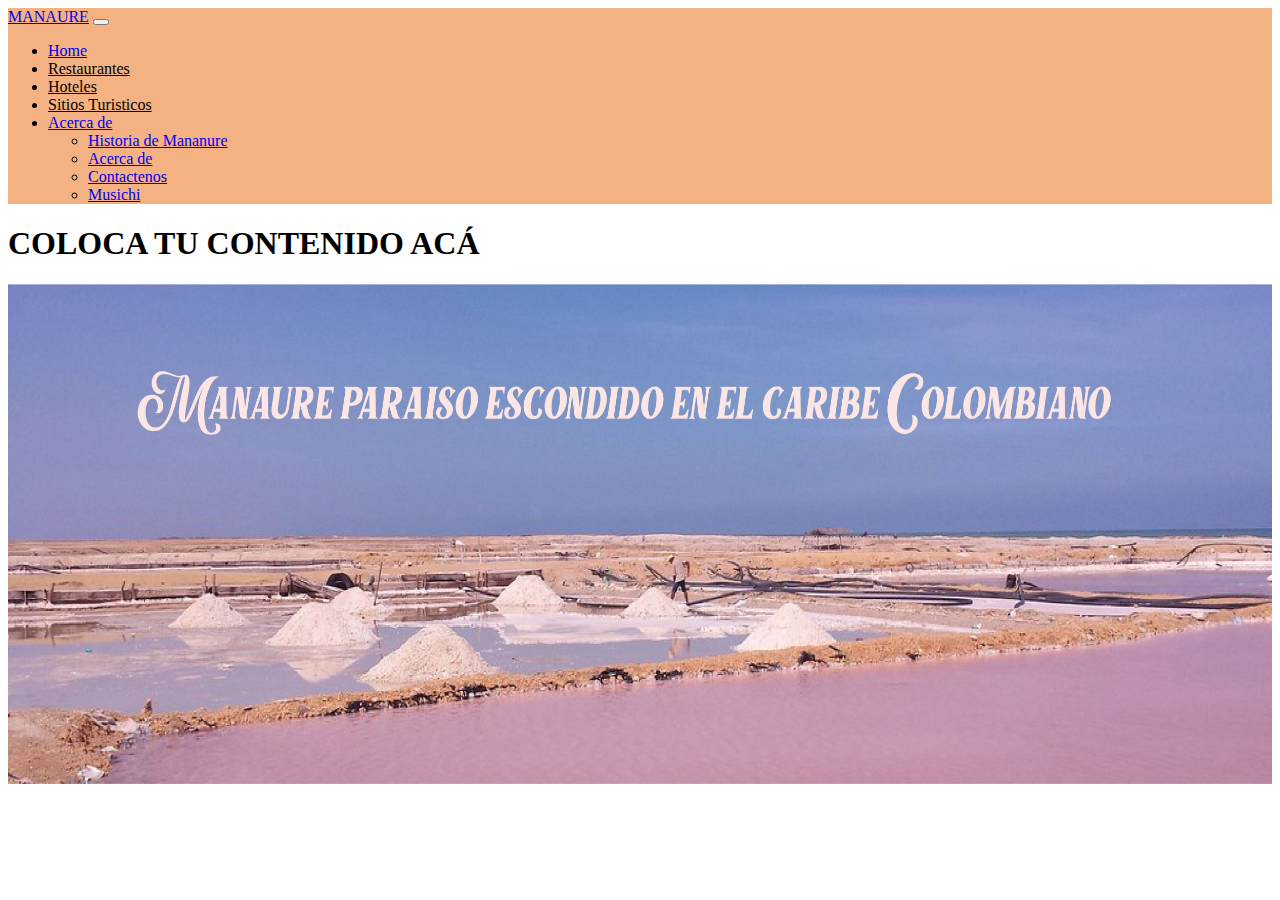
<file: index.html>
<!DOCTYPE html>
<html lang="en">
<head>
    <meta charset="UTF-8">
    <link href="https://cdn.jsdelivr.net/npm/bootstrap@5.1.3/dist/css/bootstrap.min.css" rel="stylesheet" integrity="sha384-1BmE4kWBq78iYhFldvKuhfTAU6auU8tT94WrHftjDbrCEXSU1oBoqyl2QvZ6jIW3" crossorigin="anonymous">
    <meta name="viewport" content="width=device-width, initial-scale=1.0">
    <title>Manaure</title>
</head>
<body>
    <header>
        <nav class="navbar navbar-expand-lg navbar-light" style="background-color: #ec7d2d97;">
            <div class="container-fluid">
              <a class="navbar-brand" href="#">MANAURE</a>
              <button class="navbar-toggler" type="button" data-bs-toggle="collapse" data-bs-target="#navbarNavDropdown" aria-controls="navbarNavDropdown" aria-expanded="false" aria-label="Toggle navigation">
                <span class="navbar-toggler-icon"></span>
              </button>
              <div class="collapse navbar-collapse" id="navbarNavDropdown">
                <ul class="navbar-nav" >
                  <li class="nav-item">
                    <a class="nav-link active" aria-current="page" href="home.html">Home</a>
                  </li>
                  <li class="nav-item">
                    <a class="nav-link" style="color: black;" href="restaurantes/restaurantes.html">Restaurantes</a>
                  </li>
                  <li class="nav-item">
                    <a class="nav-link" style="color: black;"  href="hoteles.html">Hoteles</a>
                  </li>
                  <li class="nav-item">
                    <a class="nav-link"  style="color: black;" href="sitiosT.html">Sitios Turisticos</a>
                  </li>
                  <li class="nav-item dropdown">
                    <a class="nav-link dropdown-toggle" href="#" id="navbarDropdownMenuLink" role="button" data-bs-toggle="dropdown" aria-expanded="false">
                      Acerca de
                    </a>
                    <ul class="dropdown-menu" aria-labelledby="navbarDropdownMenuLink">
                      <li><a class="dropdown-item" href="resena.html">Historia de Mananure</a></li>
                      <li><a class="dropdown-item" href="restaurantes/acerca_de.html">Acerca de</a></li>
                      <li><a class="dropdown-item" href="restaurantes/contactanos.html">Contactenos</a></li>
                      <li><a class="dropdown-item" href="reserva.html">Musichi</a></li>
                    </ul>
                  </li>
                </ul>
              </div>
            </div>
          </nav>
    </header>
    <main>
        <div class="container">
            <h1>COLOCA TU CONTENIDO ACÁ</h1>
          </div>
    </main>
    
    <footer>
        <img src="img/footer.jpg" class="img-fluid" alt="..." style="width: 100%; height: 500px;">
    </footer>
    
</body>
<script src="https://cdn.jsdelivr.net/npm/@popperjs/core@2.10.2/dist/umd/popper.min.js" integrity="sha384-7+zCNj/IqJ95wo16oMtfsKbZ9ccEh31eOz1HGyDuCQ6wgnyJNSYdrPa03rtR1zdB" crossorigin="anonymous"></script>
<script src="https://cdn.jsdelivr.net/npm/bootstrap@5.1.3/dist/js/bootstrap.min.js" integrity="sha384-QJHtvGhmr9XOIpI6YVutG+2QOK9T+ZnN4kzFN1RtK3zEFEIsxhlmWl5/YESvpZ13" crossorigin="anonymous"></script>
</html>
</file>
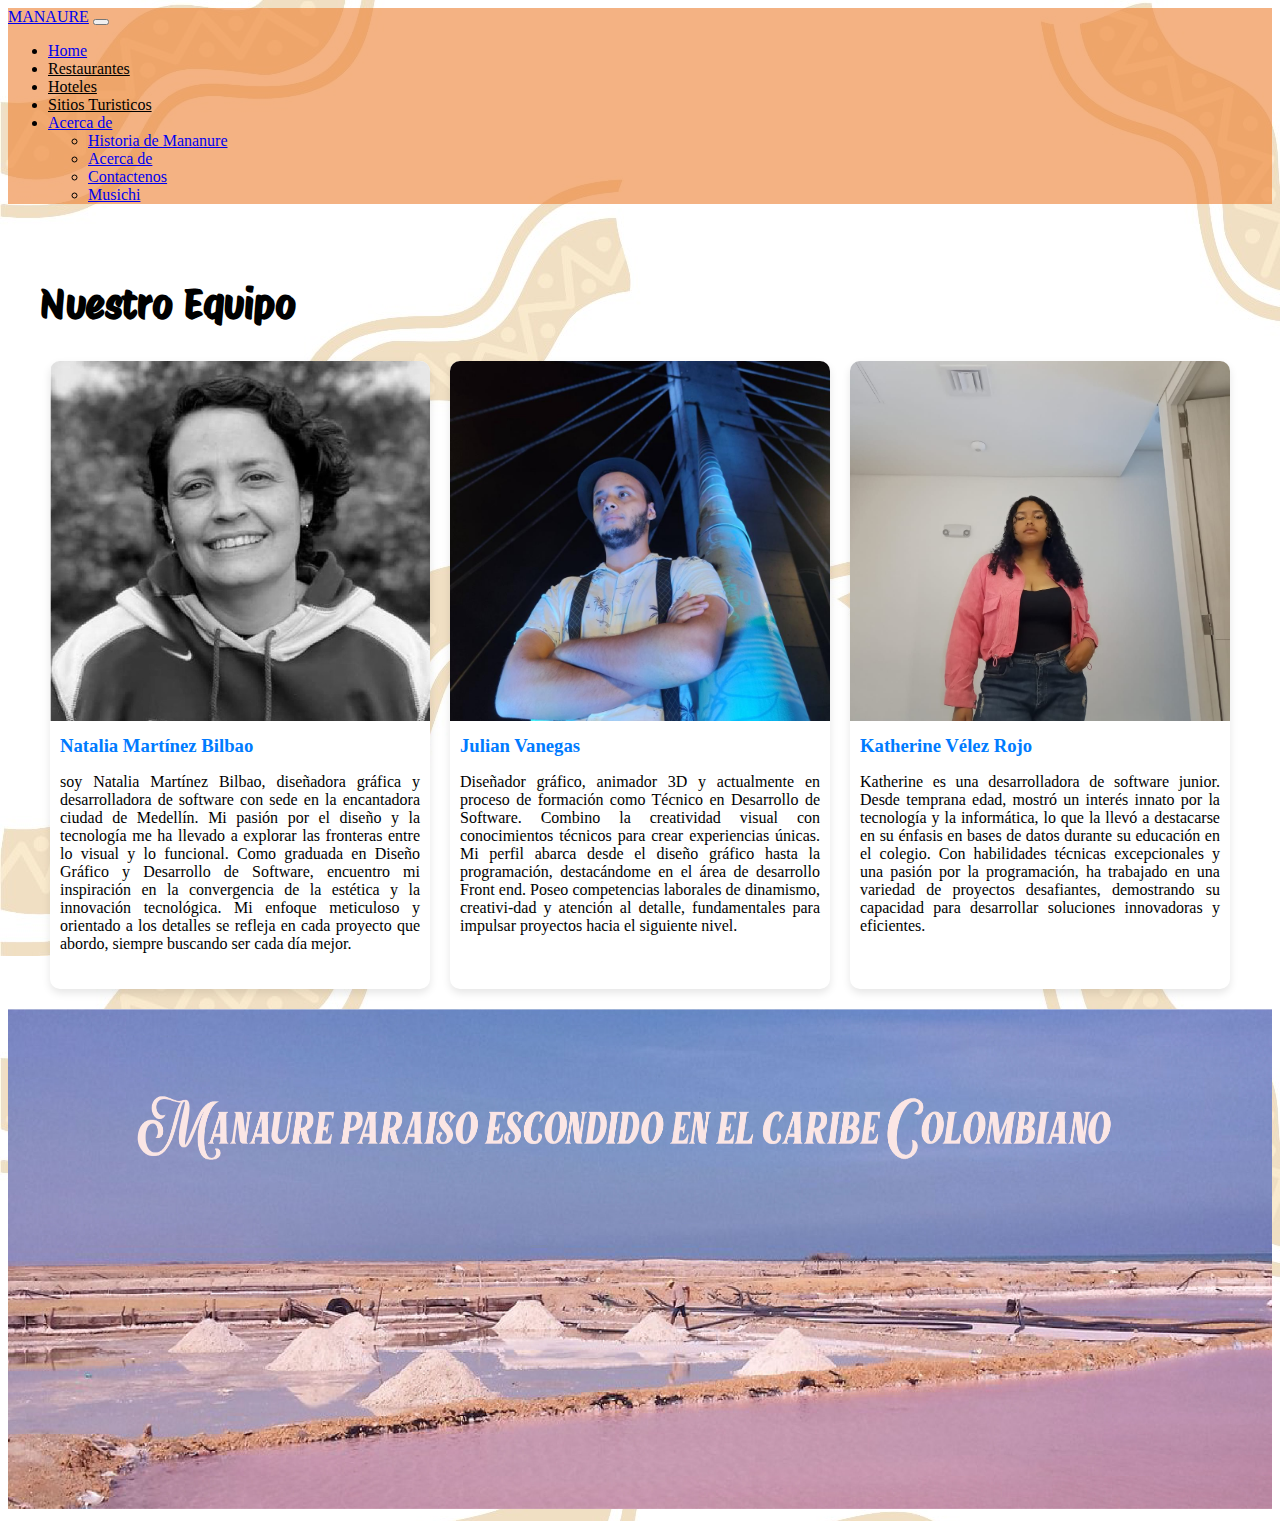
<file: restaurantes/acerca_de.html>
<!DOCTYPE html>
<html lang="es">
<head>
    <meta charset="UTF-8">
    <meta name="viewport" content="width=device-width, initial-scale=1.0">
    <link rel="preconnect" href="https://fonts.googleapis.com">
    <link rel="preconnect" href="https://fonts.gstatic.com" crossorigin>
    <link href="https://fonts.googleapis.com/css2?family=Protest+Riot&display=swap" rel="stylesheet">
    <link href="https://cdn.jsdelivr.net/npm/bootstrap@5.1.3/dist/css/bootstrap.min.css" rel="stylesheet"
      integrity="sha384-1BmE4kWBq78iYhFldvKuhfTAU6auU8tT94WrHftjDbrCEXSU1oBoqyl2QvZ6jIW3" crossorigin="anonymous">
    <title>Acerca de</title>
    <style>
        body {
   
            background-image: url('../img/fondoPagina.jpeg');
    
    
}

.container {
    max-width: 1200px;
    margin: auto;
    padding: 20px;
}

h2 {
    font-family:'Protest Riot';
    font-size: 40px;
    margin-top: 40px;
}

.card-container {
    display: flex;
    flex-wrap: wrap;
    justify-content: center;
    gap: 20px;
}

.card {
    background: white;
    border-radius: 10px;
    box-shadow: 0 4px 8px rgba(0, 0, 0, 0.1);
    width: calc(33.333% - 20px);
    overflow: hidden;
    transition: transform 0.3s ease;
}

.card:hover {
    transform: translateY(-5px);
}

.card img {
    width: 100%;
    height: 360px;
    object-fit: cover;
}

.card h3 {
    margin: 10px;
    color: #007BFF;
}

.card p {
    padding: 0 10px 20px;
    text-align: justify;
}

@media (max-width: 768px) {
    .card {
        width: calc(50% - 20px);
    }
}

@media (max-width: 480px) {
    .card {
        width: 100%;
    }
}
</style> 
</head>
<body>
    <header>
        <nav class="navbar navbar-expand-lg navbar-light" style="background-color: #ec7d2d97;">
          <div class="container-fluid">
            <a class="navbar-brand" href="#">MANAURE</a>
            <button class="navbar-toggler" type="button" data-bs-toggle="collapse" data-bs-target="#navbarNavDropdown"
              aria-controls="navbarNavDropdown" aria-expanded="false" aria-label="Toggle navigation">
              <span class="navbar-toggler-icon"></span>
            </button>
            <div class="collapse navbar-collapse" id="navbarNavDropdown">
              <ul class="navbar-nav">
                <li class="nav-item">
                  <a class="nav-link active" aria-current="page" href="/home.html">Home</a>
                </li>
                <li class="nav-item">
                  <a class="nav-link" style="color: black;" href="restaurantes.html">Restaurantes</a>
                </li>
                <li class="nav-item">
                  <a class="nav-link" style="color: black;" href="/hoteles.html">Hoteles</a>
                </li>
                <li class="nav-item">
                  <a class="nav-link" style="color: black;" href="/sitiosT.html">Sitios Turisticos</a>
                </li>
                <li class="nav-item dropdown">
                  <a class="nav-link dropdown-toggle" href="#" id="navbarDropdownMenuLink" role="button"
                    data-bs-toggle="dropdown" aria-expanded="false">
                    Acerca de
                  </a>
                  <ul class="dropdown-menu" aria-labelledby="navbarDropdownMenuLink">
                    <li><a class="dropdown-item" href="/resena.html">Historia de Mananure</a></li>
                    <li><a class="dropdown-item" href="acerca_de.html">Acerca de</a></li>
                    <li><a class="dropdown-item" href="contactanos.html">Contactenos</a></li>
                    <li><a class="dropdown-item" href="/reserva.html">Musichi</a></li>
                  </ul>
                </li>
              </ul>
            </div>
          </div>
        </nav>
      </header>
    
    
    
      <main>
      </main>
    
   
    

<div class="container">
    <h2>Nuestro Equipo</h2>
    <div class="card-container">
        <div class="card">
            <img src="../img/natalia.jpeg" alt="Foto de Juan Pérez">
            <h3>Natalia Martínez Bilbao</h3>
            <p>soy Natalia Martínez Bilbao,  diseñadora gráfica y desarrolladora de software con sede en la encantadora ciudad de Medellín. Mi pasión por el diseño y la tecnología me ha llevado a explorar las fronteras entre lo visual y lo funcional.
                Como graduada en Diseño Gráfico y Desarrollo de Software, encuentro mi inspiración en la convergencia de la estética y la innovación tecnológica. Mi enfoque meticuloso y orientado a los detalles se refleja en cada proyecto que abordo, siempre buscando ser cada día mejor.</p>
        </div>
        <div class="card">
            <img src="../img/julian.jpeg" alt="Foto de María González">
            <h3>Julian Vanegas</h3>
            <p>Diseñador gráfico, animador 3D y actualmente en proceso de formación como Técnico en Desarrollo de Software. Combino la creatividad visual con conocimientos técnicos para crear experiencias únicas. Mi perfil abarca desde el diseño gráfico hasta la programación, destacándome en el área de desarrollo Front end. Poseo competencias laborales de dinamismo, creativi-dad y atención al detalle, fundamentales para impulsar proyectos hacia el siguiente nivel.</p>
        </div>
        <div class="card">
            <img src="../img/eeeee.jpeg" alt="Foto de María González">
            <h3>Katherine Vélez Rojo</h3>
            <p>Katherine es una desarrolladora de software junior. Desde temprana edad, mostró un interés innato por la tecnología y la informática, lo que la llevó a destacarse en su énfasis en bases de datos durante su educación en el colegio. Con habilidades técnicas excepcionales y una pasión por la programación, ha trabajado en una variedad de proyectos desafiantes, demostrando su capacidad para desarrollar soluciones innovadoras y eficientes. </p>
        </div>
       
        <!-- Repite la estructura de la tarjeta para más miembros del equipo -->
    </div>
</div>

<footer>
    <img src="../img/footer.jpg" class="img-fluid" alt="..." style="width: 100%; height: 500px;">
  </footer>

  <script src="https://cdn.jsdelivr.net/npm/@popperjs/core@2.10.2/dist/umd/popper.min.js"
    integrity="sha384-7+zCNj/IqJ95wo16oMtfsKbZ9ccEh31eOz1HGyDuCQ6wgnyJNSYdrPa03rtR1zdB" crossorigin="anonymous"></script>
  <script src="https://cdn.jsdelivr.net/npm/bootstrap@5.1.3/dist/js/bootstrap.min.js"
    integrity="sha384-QJHtvGhmr9XOIpI6YVutG+2QOK9T+ZnN4kzFN1RtK3zEFEIsxhlmWl5/YESvpZ13" crossorigin="anonymous"></script>

</body>
</html>
</file>
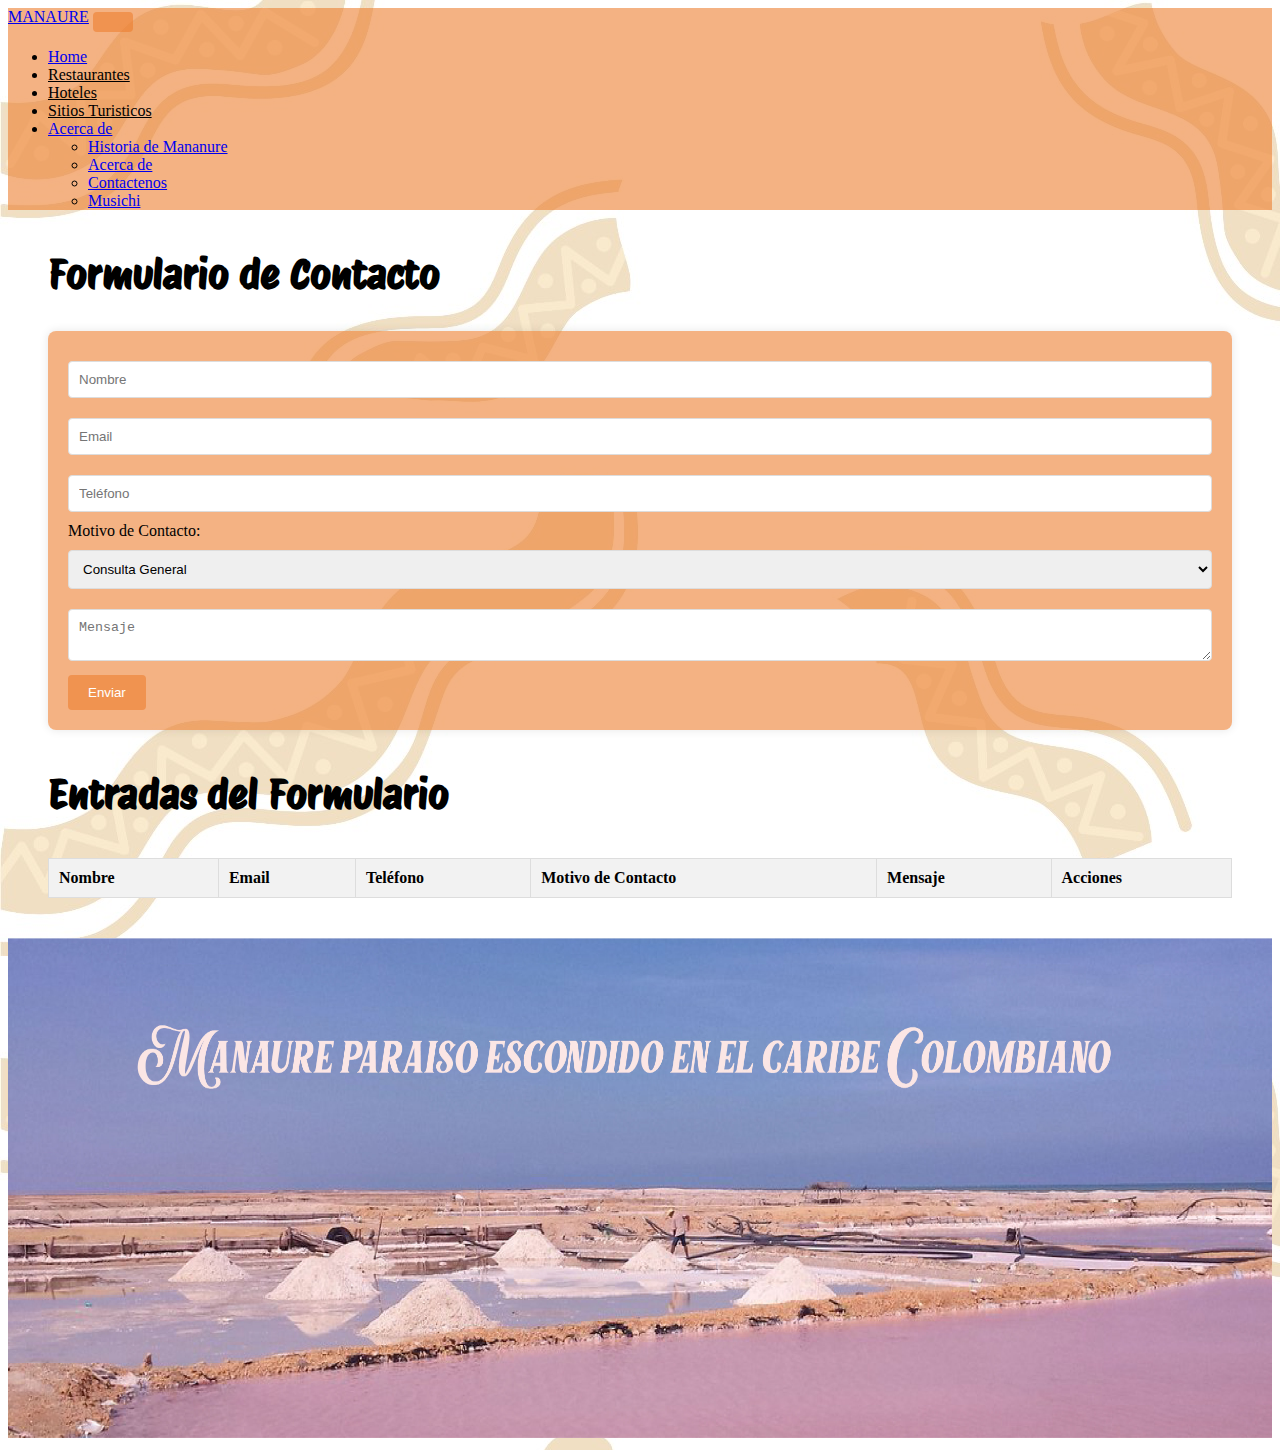
<file: restaurantes/contactanos.html>
<!DOCTYPE html>
<html lang="en">
<head>
    <meta charset="UTF-8">
    <meta name="viewport" content="width=device-width, initial-scale=1.0">
    <link rel="preconnect" href="https://fonts.googleapis.com">
    <link rel="preconnect" href="https://fonts.gstatic.com" crossorigin>
    <link href="https://fonts.googleapis.com/css2?family=Protest+Riot&display=swap" rel="stylesheet">
    <link href="https://cdn.jsdelivr.net/npm/bootstrap@5.1.3/dist/css/bootstrap.min.css" rel="stylesheet"
      integrity="sha384-1BmE4kWBq78iYhFldvKuhfTAU6auU8tT94WrHftjDbrCEXSU1oBoqyl2QvZ6jIW3" crossorigin="anonymous">
    <title>Contactos</title>
    <style>
        body {

    background-image: url('../img/fondoPagina.jpeg');
}

h2 , h3{
    font-family:'Protest Riot';
    font-size: 40px;
    margin-top: 40px;
}



form {
    background:#ec7d2d97;
    padding: 20px;
    border-radius: 8px;
    box-shadow: 0 0 10px rgba(0, 0, 0, 0.1);
    margin-bottom: 40px;
}

input[type="text"],
input[type="email"],
input[type="tel"],
select,
textarea {
    width: 100%;
    padding: 10px;
    margin: 10px 0;
    border: 1px solid #ddd;
    border-radius: 4px;
    box-sizing: border-box;
}

button {
    background-color: #ec7d2d97;
    color: #fff;
    padding: 10px 20px;
    border: none;
    border-radius: 4px;
    cursor: pointer;
}

button:hover {
    background-color:#005a87;
}

table {
    width: 100%;
    margin-top: 20px;
    border-collapse: collapse;
    margin-bottom: 40px;
}

table, th, td {
    border: 1px solid #ddd;
    
}

th, td {
    padding: 10px;
    text-align: left;
}

th {
    background-color: #f2f2f2;
}

button {
    margin-right: 5px;
}

.contenidoPagina{
    margin: 10px 40px 15px 40px; /* arriba, derecha, abajo, izquierda */
}
        
    </style>
</head>
<body>
    <header>
        <nav class="navbar navbar-expand-lg navbar-light" style="background-color: #ec7d2d97;">
          <div class="container-fluid">
            <a class="navbar-brand" href="#">MANAURE</a>
            <button class="navbar-toggler" type="button" data-bs-toggle="collapse" data-bs-target="#navbarNavDropdown"
              aria-controls="navbarNavDropdown" aria-expanded="false" aria-label="Toggle navigation">
              <span class="navbar-toggler-icon"></span>
            </button>
            <div class="collapse navbar-collapse" id="navbarNavDropdown">
              <ul class="navbar-nav">
                <li class="nav-item">
                  <a class="nav-link active" aria-current="page" href="/home.html">Home</a>
                </li>
                <li class="nav-item">
                  <a class="nav-link" style="color: black;" href="restaurantes.html">Restaurantes</a>
                </li>
                <li class="nav-item">
                  <a class="nav-link" style="color: black;" href="/hoteles.html">Hoteles</a>
                </li>
                <li class="nav-item">
                  <a class="nav-link" style="color: black;" href="/sitiosT.html">Sitios Turisticos</a>
                </li>
                <li class="nav-item dropdown">
                  <a class="nav-link dropdown-toggle" href="#" id="navbarDropdownMenuLink" role="button"
                    data-bs-toggle="dropdown" aria-expanded="false">
                    Acerca de
                  </a>
                  <ul class="dropdown-menu" aria-labelledby="navbarDropdownMenuLink">
                    <li><a class="dropdown-item" href="/resena.html">Historia de Mananure</a></li>
                    <li><a class="dropdown-item" href="acerca_de.html">Acerca de</a></li>
                    <li><a class="dropdown-item" href="contactanos.html">Contactenos</a></li>
                    <li><a class="dropdown-item" href="/reserva.html">Musichi</a></li>
                  </ul>
                </li>
              </ul>
            </div>
          </div>
        </nav>
      </header>
    
    
    
      <main>
      </main>

<div class="contenidoPagina"> 
    <h2>Formulario de Contacto</h2>
    <form id="formularioContacto">
        <input type="text" id="nombre" placeholder="Nombre" required>
        <input type="email" id="email" placeholder="Email" required>
        <input type="tel" id="telefono" placeholder="Teléfono" required>
        <label for="motivo">Motivo de Contacto:</label>
        <select id="motivo" name="motivo">
            <option value="consulta">Consulta General</option>
            <option value="reserva">Reserva en Hotel/Restaurante</option>
            <option value="sugerencia">Sugerencia</option>
            <option value="otro">Otro</option>
        </select>
        <textarea id="mensaje" placeholder="Mensaje" required></textarea>
        <button type="submit">Enviar</button>
    </form>

    <h3>Entradas del Formulario</h3>
    <table id="tablaDatos">
        <thead>
            <tr>
                <th>Nombre</th>
                <th>Email</th>
                <th>Teléfono</th>
                <th>Motivo de Contacto</th>
                <th>Mensaje</th>
                <th>Acciones</th>
            </tr>
        </thead>
        <tbody>
        </tbody>
    </table>
   </div>

    
    <script>
        document.getElementById('formularioContacto').addEventListener('submit', function(e) {
    e.preventDefault(); // Previene el envío tradicional del formulario

    // Obtiene los valores de los campos del formulario
    var nombre = document.getElementById('nombre').value;
    var email = document.getElementById('email').value;
    var telefono = document.getElementById('telefono').value;
    var motivo = document.getElementById('motivo').value;
    var mensaje = document.getElementById('mensaje').value;

    // Crea una nueva fila en la tabla
    var tabla = document.getElementById('tablaDatos').getElementsByTagName('tbody')[0];
    var nuevaFila = tabla.insertRow(tabla.length);

    nuevaFila.insertCell(0).innerHTML = nombre;
    nuevaFila.insertCell(1).innerHTML = email;
    nuevaFila.insertCell(2).innerHTML = telefono;
    nuevaFila.insertCell(3).innerHTML = motivo;
    nuevaFila.insertCell(4).innerHTML = mensaje;
    nuevaFila.insertCell(5).innerHTML = '<button onclick="eliminarFila(this)">Eliminar</button><button onclick="actualizarFila(this)">Actualizar</button>';

    // Limpia el formulario
    document.getElementById('nombre').value = '';
    document.getElementById('email').value = '';
    document.getElementById('telefono').value = '';
    document.getElementById('motivo').value = 'consulta'; // Restablece al valor predeterminado
    document.getElementById('mensaje').value = '';
});

function eliminarFila(r) {
    var i = r.parentNode.parentNode.rowIndex;
    document.getElementById('tablaDatos').deleteRow(i);
}

function actualizarFila(r) {
    var i = r.parentNode.parentNode.rowIndex;
    var tabla = document.getElementById('tablaDatos');
    var fila = tabla.rows[i];
    
    // Solicita al usuario los nuevos valores para cada campo
    var nombreActualizado = prompt("Actualizar nombre", fila.cells[0].innerHTML);
    var emailActualizado = prompt("Actualizar email", fila.cells[1].innerHTML);
    var telefonoActualizado = prompt("Actualizar teléfono", fila.cells[2].innerHTML);
    var motivoActualizado = prompt("Actualizar motivo de contacto", fila.cells[3].innerHTML);
    var mensajeActualizado = prompt("Actualizar mensaje", fila.cells[4].innerHTML);

    // Actualiza los valores de la fila con los nuevos datos
    fila.cells[0].innerHTML = nombreActualizado;
    fila.cells[1].innerHTML = emailActualizado;
    fila.cells[2].innerHTML = telefonoActualizado;
    fila.cells[3].innerHTML = motivoActualizado;
    fila.cells[4].innerHTML = mensajeActualizado;
}
    </script>

<footer>
    <img src="../img/footer.jpg" class="img-fluid" alt="..." style="width: 100%; height: 500px;">
  </footer>

  <script src="https://cdn.jsdelivr.net/npm/@popperjs/core@2.10.2/dist/umd/popper.min.js"
    integrity="sha384-7+zCNj/IqJ95wo16oMtfsKbZ9ccEh31eOz1HGyDuCQ6wgnyJNSYdrPa03rtR1zdB" crossorigin="anonymous"></script>
  <script src="https://cdn.jsdelivr.net/npm/bootstrap@5.1.3/dist/js/bootstrap.min.js"
    integrity="sha384-QJHtvGhmr9XOIpI6YVutG+2QOK9T+ZnN4kzFN1RtK3zEFEIsxhlmWl5/YESvpZ13" crossorigin="anonymous"></script>

</body>
</html>
</file>
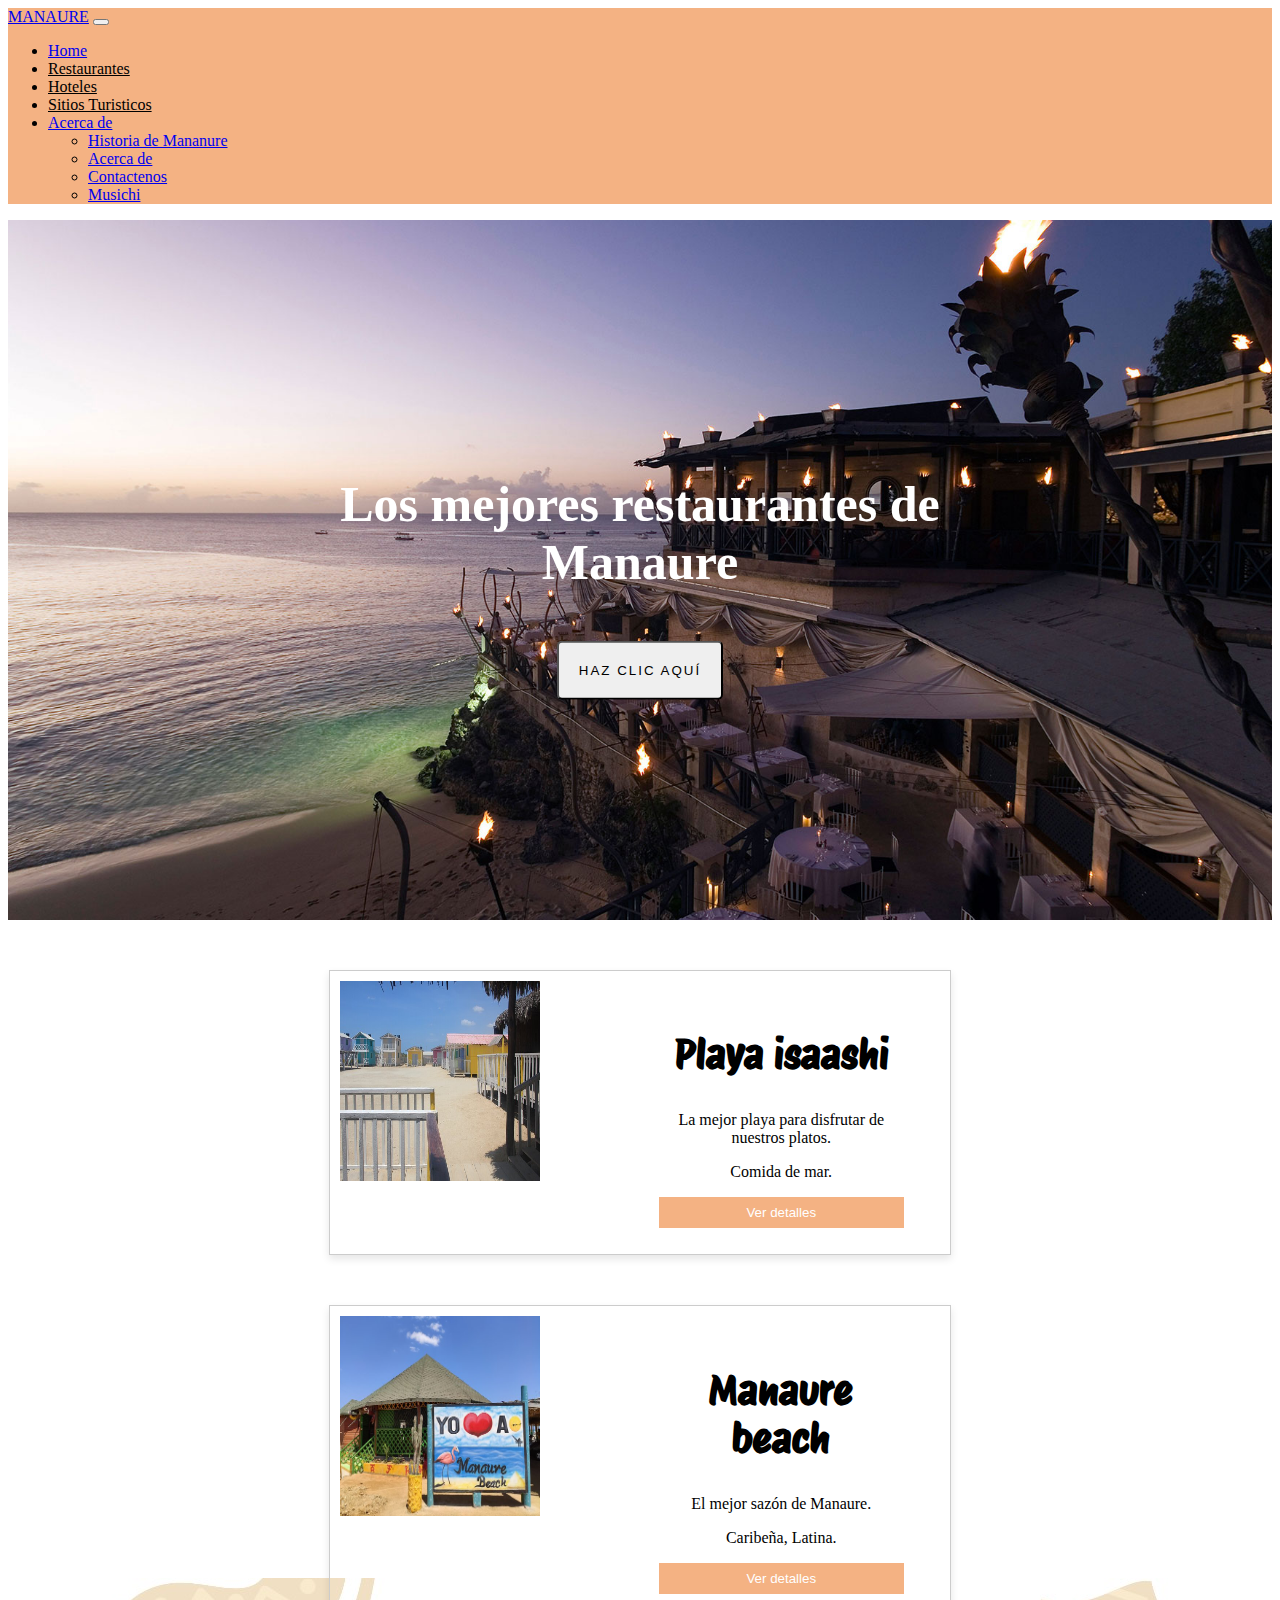
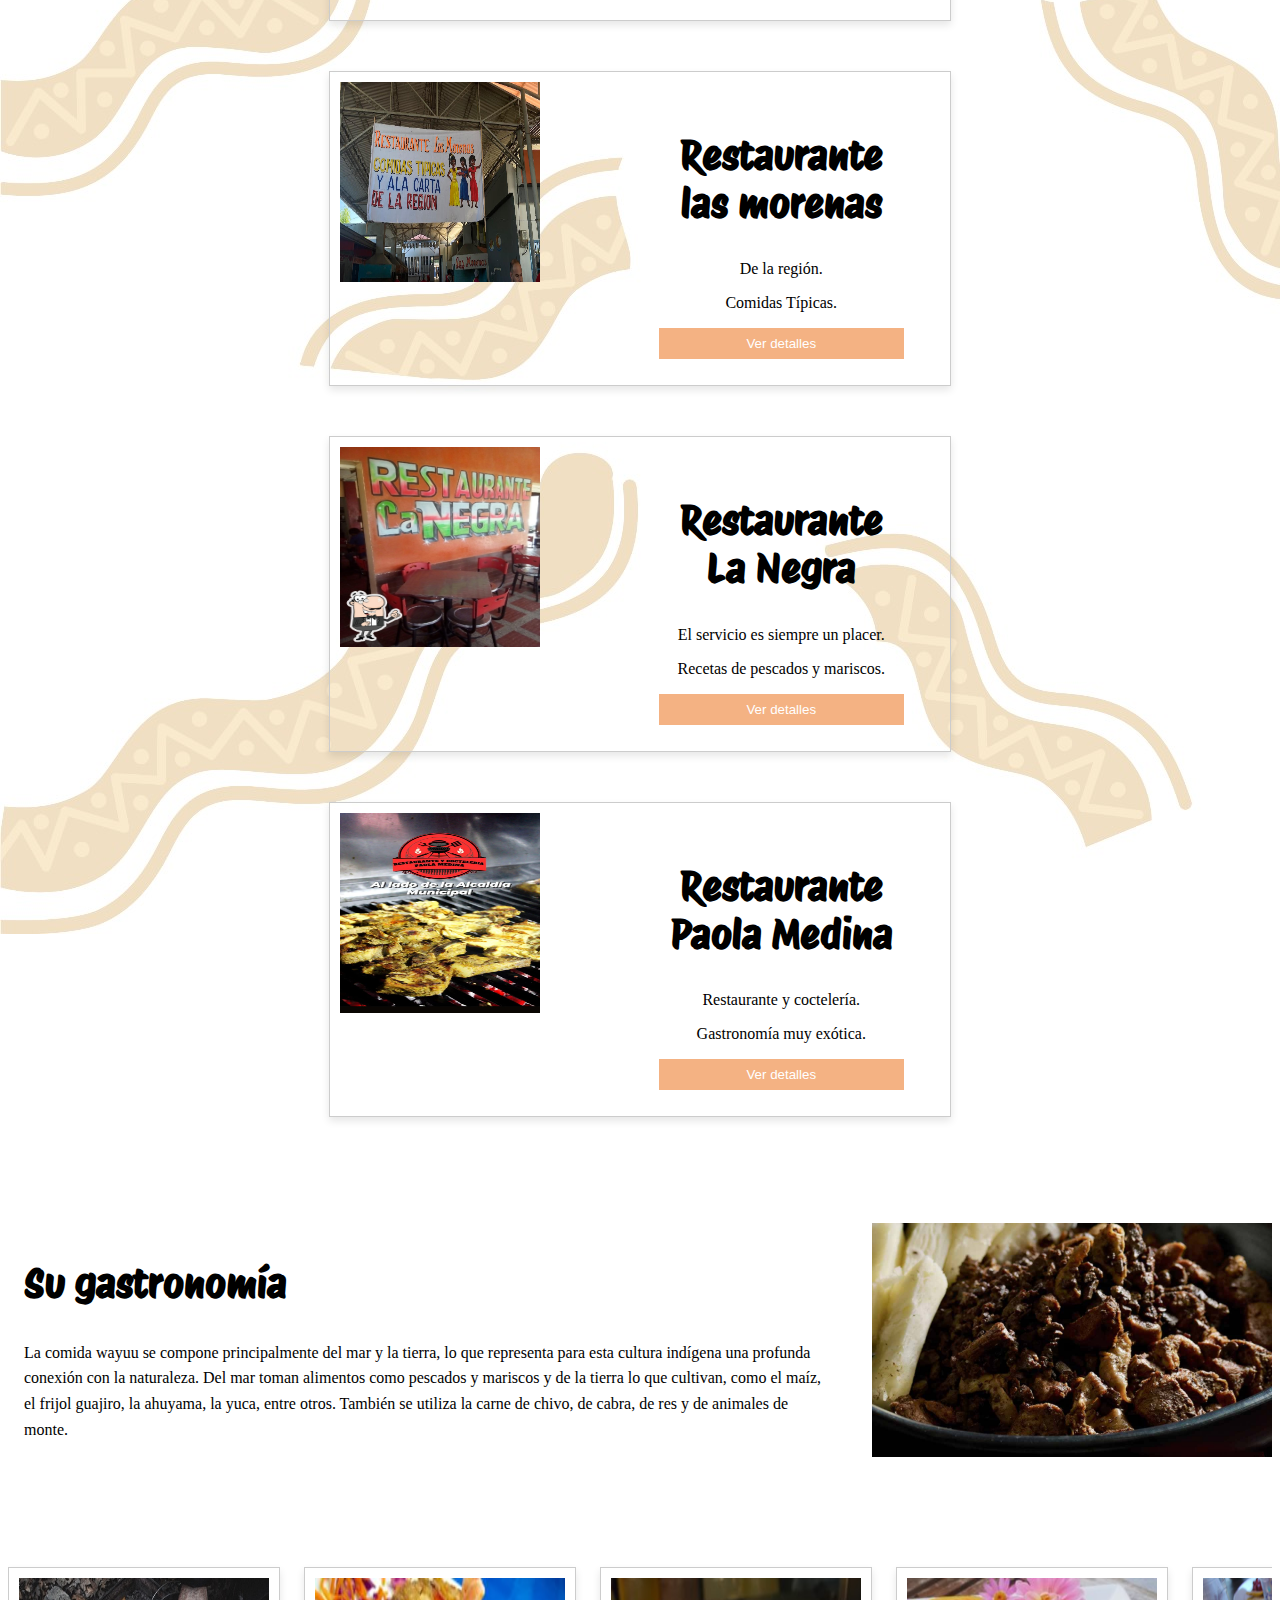
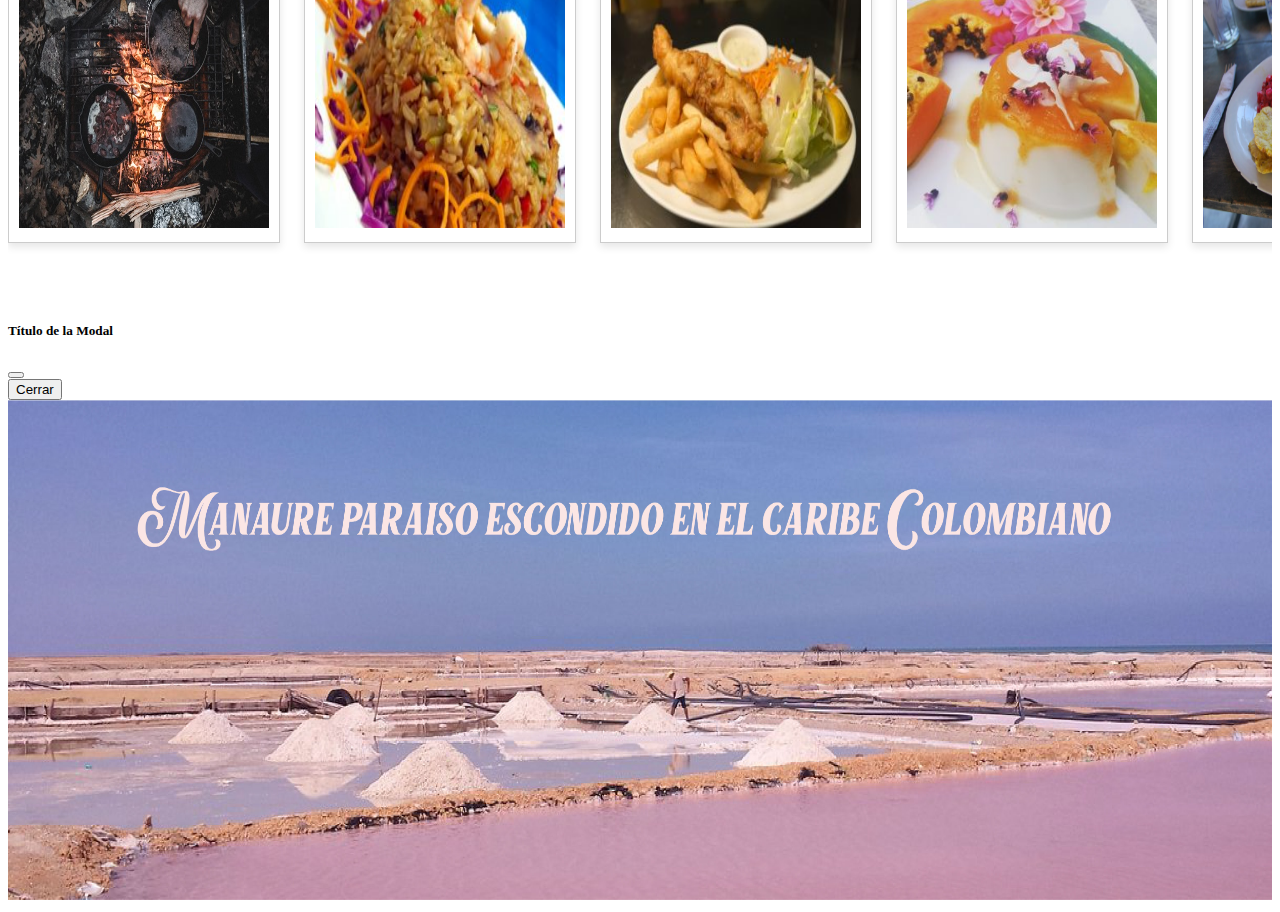
<file: restaurantes/restaurantes.html>
<!DOCTYPE html>
<html lang="en">
<head>
  <meta charset="UTF-8">
  <link rel="preconnect" href="https://fonts.googleapis.com">
  <link rel="preconnect" href="https://fonts.gstatic.com" crossorigin>
  <link href="https://fonts.googleapis.com/css2?family=Protest+Riot&display=swap" rel="stylesheet">
  <link href="https://cdn.jsdelivr.net/npm/bootstrap@5.1.3/dist/css/bootstrap.min.css" rel="stylesheet"
    integrity="sha384-1BmE4kWBq78iYhFldvKuhfTAU6auU8tT94WrHftjDbrCEXSU1oBoqyl2QvZ6jIW3" crossorigin="anonymous">
  <meta name="viewport" content="width=device-width, initial-scale=1.0">

  <title>Restaurantes</title>
  <style>
    body {
      /* background-color: #F0ECE4; */
      background-image: url('../img/fondoPagina.jpeg');
      background-repeat: no-repeat;
      background-size:contain;
      background-position: center;
    }

    /*productos*/
    .tarjeta {
      border: 1px solid #ccc;
      overflow: hidden;
      box-shadow: 0 4px 8px rgba(0, 0, 0, 0.1);
      text-align: center;
      padding: 10px;
      margin: 10px;
      display: inline-block;
      display: grid;
      grid-template-columns: repeat(2, 1fr);
      gap: 5px;
      max-width: 600px;
      margin: 50px auto;
    }

    .contenido {
      padding: 16px;

    }

    .boton-comprar {
      display: block;
      width: 100%;
      padding: 8px;
      background-color: #ec7d2d97;
      color: #fff;
      text-align: center;
      text-decoration: none;
      border: none;
      cursor: pointer;
    }

    .boton-comprar a {
      color: #fff;
      /* Asegúrate de que el color del texto sea blanco o el color deseado */
      text-decoration: none;
      /* Elimina cualquier decoración de texto adicional en el enlace */
    }
    h2{
  font-family:'Protest Riot';
  font-size: 40px;
}

   
    img {
      width: 200px;
      height: 200px;
    }

    h1{
      font-size: 50px;
      margin-bottom: 50px;
    }

    /* Estilos de la cabecera */
    .cabecera {
      position: relative;
      width: 100%;
      height: 700px;
      /* Ajusta la altura según necesites */
      background-image: url('../img/fondoRestaurante.jpg');
      /* Cambia por tu imagen */
      background-size: cover;
      background-position: center;
      color: white;
      /* Color del texto para que contraste con tu imagen */
    }

    .contenido-cabecera {
      position: absolute;
      top: 50%;
      left: 50%;
      transform: translate(-50%, -50%);
      text-align: center;
    }

    .boton-cabecera {
      text-decoration: none;
      text-transform: uppercase;
      letter-spacing: 2px;
      color: black;
      padding: 20px 20px;
      position: relative;
      overflow: hidden;
      transition: color;
      border-radius: 5px ;
      /* background-color: #007bff;
      border: none;
      padding: 10px 20px;
      margin-top: 20px;
      color: white;
      cursor: pointer;
      transition: background-color 0.3s ease; */
    }

    .boton-cabecera:hover {
      background-color: #ec7d2d97;
      /* Color al hacer hover */
    }

    .boton-cabecera::before {
      content: '';
      position: absolute;
      top: absolute;
      top: 0;
      left: -50px;
      width: 0;
      height: 100%;
      background-color: #fff;
      transform: skewX(35deg);
      z-index: -1;
      transition: width 1s;
    }

    .boton-cabecera:hover::before {
      width: 150%;
    }


    /**/
    .tarjeta .imagenes {
      position: relative;
      width: 200px;
      /* O el ancho deseado */
      height: 200px;
      /* O el alto deseado */
    }

    .tarjeta .imagenes img {
      position: absolute;
      top: 0;
      left: 0;
      width: 100%;
      height: 100%;
      transition: opacity 0.5s ease;
      /* Ajusta la duración de la transición según prefieras */
    }

    .tarjeta .imagenes img.imagen-secundaria {
      opacity: 0;
    }

    .tarjeta:hover .imagenes img.imagen-secundaria {
      opacity: 1;
    }

    .tarjeta:hover .imagenes img.imagen-principal {
      opacity: 0;
    }


    /**/
    /* Estilos adicionales para el carrusel automático */
    .contenedor-carrusel {
      overflow: hidden;
      white-space: nowrap;
    }

    .contenedor-carrusel .tarjeta {
      display: inline-block;
      white-space: normal;
      margin-right: 20px;
      /* Espacio entre tarjetas */
    }

    @keyframes deslizarTarjetas {
      from {
        transform: translateX(0%);
      }

      to {
        transform: translateX(-50%);
      }
    }

    .carrusel-animado {
      display: inline-block;
      animation: deslizarTarjetas 50s linear infinite;
    }

    /* Asegurando que no afecte otros estilos */
    .contenedor-carrusel img {
      width: 250px;
      /* Mantiene el tamaño original de la imagen */
      height: 250px;
      /* Mantiene el tamaño original de la imagen */
    }

    /**/
    .contenidoRestaurante {
    display: flex;
    align-items: center; /* Centra verticalmente el contenido */
    height: 350px;
}

.contenido {
    flex: 1; /* Hace que este div ocupe todo el espacio disponible */
    margin-right: 20px; /* Espacio entre el texto y la imagen */
}

.imagen img {
    width: 400px; /* Asegura que la imagen no sobrepase el tamaño del contenedor */
    height: auto; /* Hace que la altura de la imagen se ajuste automáticamente */
    transition: transform 0.3s ease; /* Transición suave de 0.3 segundos al hacer hover */
}

.imagen img:hover {
    transform: scale(1.1); /* Escalar la imagen al 110% de su tamaño original al hacer hover */
}

.parrafo p {
    font-size: 16px; /* Tamaño de fuente del párrafo */
    line-height: 1.6; /* Espaciado entre líneas del párrafo */
}

  </style>
</head>

<body>
  <header>
    <nav class="navbar navbar-expand-lg navbar-light" style="background-color: #ec7d2d97;">
      <div class="container-fluid">
        <a class="navbar-brand" href="#">MANAURE</a>
        <button class="navbar-toggler" type="button" data-bs-toggle="collapse" data-bs-target="#navbarNavDropdown"
          aria-controls="navbarNavDropdown" aria-expanded="false" aria-label="Toggle navigation">
          <span class="navbar-toggler-icon"></span>
        </button>
        <div class="collapse navbar-collapse" id="navbarNavDropdown">
          <ul class="navbar-nav">
            <li class="nav-item">
              <a class="nav-link active" aria-current="page" href="/home.html">Home</a>
            </li>
            <li class="nav-item">
              <a class="nav-link" style="color: black;" href="restaurantes.html">Restaurantes</a>
            </li>
            <li class="nav-item">
              <a class="nav-link" style="color: black;" href="/hoteles.html">Hoteles</a>
            </li>
            <li class="nav-item">
              <a class="nav-link" style="color: black;" href="/sitiosT.html">Sitios Turisticos</a>
            </li>
            <li class="nav-item dropdown">
              <a class="nav-link dropdown-toggle" href="#" id="navbarDropdownMenuLink" role="button"
                data-bs-toggle="dropdown" aria-expanded="false">
                Acerca de
              </a>
              <ul class="dropdown-menu" aria-labelledby="navbarDropdownMenuLink">
                <li><a class="dropdown-item" href="/resena.html">Historia de Mananure</a></li>
                <li><a class="dropdown-item" href="acerca_de.html">Acerca de</a></li>
                <li><a class="dropdown-item" href="contactanos.html">Contactenos</a></li>
                <li><a class="dropdown-item" href="/reserva.html">Musichi</a></li>
              </ul>
            </li>
          </ul>
        </div>
      </div>
    </nav>
  </header>



  <main>
  </main>

  <div class="cabecera">
    <div class="contenido-cabecera">
      <h1>Los mejores restaurantes de Manaure</h1>
      <button class="boton-cabecera" href="tarjetasRestaurante">Haz clic aquí</button>
    </div>
  </div>
  <!-- Nuevo contenedor para centrar la tarjeta -->
  <div class="tarjetasRestaurante">

    <div class="tarjeta">
      <div class="imagenes">
        <img src="../img/restaurantes01.jpg" alt="Imagen del Restaurante 1" class="imagen-principal">
        <img src="../img/restaurante1.1.jpg" alt="Imagen Alternativa 1" class="imagen-secundaria">
      </div>
      <div class="contenido">
        <h2>Playa isaashi</h2>
        <p>La mejor playa para disfrutar de nuestros platos.</p>
        <p>Comida de mar.</p>
        <button type="button" class="btn btn-primary abrirModal boton-comprar" data-bs-toggle="modal"
          data-bs-target="#modalEjemplo" data-contenido="contenido1">
          Ver detalles
        </button>
      </div>
    </div>

    <div class="tarjeta">
      <div class="imagenes">
        <img src="../img/restaurantes02.jpg" alt="Imagen del Restaurante 2" class="imagen-principal">
        <img src="../img/restaurante2.2.jpg" alt="Imagen Alternativa 2" class="imagen-secundaria">
      </div>
      <div class="contenido">
        <h2>Manaure beach</h2>
        <p>El mejor sazón de Manaure.</p>
        <p>Caribeña, Latina.</p>
        <button type="button" class="btn btn-primary abrirModal boton-comprar" data-bs-toggle="modal"
          data-bs-target="#modalEjemplo" data-contenido="contenido2">
          Ver detalles
        </button>
      </div>
    </div>

    <div class="tarjeta">
      <div class="imagenes">
        <img src="../img/restaurante3.1.jpg" alt="Imagen del Restaurante 3" class="imagen-principal">
        <img src="../img/restaurante3.2.jpg" alt="Imagen Alternativa 3" class="imagen-secundaria">
      </div>
      <div class="contenido">
        <h2>Restaurante las morenas</h2>
        <p>De la región.</p>
        <p>Comidas Típicas.</p>
        <button type="button" class="btn btn-primary abrirModal boton-comprar" data-bs-toggle="modal"
          data-bs-target="#modalEjemplo" data-contenido="contenido3">
          Ver detalles
        </button>
      </div>
    </div>

    <div class="tarjeta">
      <div class="imagenes">
        <img src="../img/restaurante4.1.jpg" alt="Imagen del Restaurante 4" class="imagen-principal">
        <img src="../img/restaurante4.2.jpg" alt="Imagen Alternativa 4" class="imagen-secundaria">
      </div>
      <div class="contenido">
        <h2>Restaurante La Negra</h2>
        <p>El servicio es siempre un placer.</p>
        <p>Recetas de pescados y mariscos.</p>
        <button type="button" class="btn btn-primary abrirModal boton-comprar" data-bs-toggle="modal"
          data-bs-target="#modalEjemplo" data-contenido="contenido4">
          Ver detalles
        </button>
      </div>
    </div>

    <div class="tarjeta">
      <div class="imagenes">
        <img src="../img/restaurante5.1.jpg" alt="Imagen del Restaurante 5 " class="imagen-principal">
        <img src="../img/restaurante5.2.jpg" alt="Imagen Alternativa 5" class="imagen-secundaria">
      </div>
      <div class="contenido">
        <h2>Restaurante Paola Medina</h2>
        <p>Restaurante y coctelería.</p>
        <p>Gastronomía muy exótica.</p>
        <button type="button" class="btn btn-primary abrirModal boton-comprar" data-bs-toggle="modal"
          data-bs-target="#modalEjemplo" data-contenido="contenido5">
          Ver detalles
        </button>
      </div>
    </div>
  </div>

  <div class="contenidoRestaurante btn-primary p-4 mb-3 rounded">
    <div class="contenido">
        <h2>Su gastronomía</h2>
        <div class="parrafo">
            <p>La comida wayuu se compone principalmente del mar y la tierra, lo que representa para esta cultura indígena una profunda conexión con la naturaleza. Del mar toman alimentos como pescados y mariscos y de la tierra lo que cultivan, como el maíz, el frijol guajiro, la ahuyama, la yuca, entre otros. También se utiliza la carne de chivo, de cabra, de res y de animales de monte.</p>
        </div>
    </div>
    <div class="imagen">
        <img src="../img/friche.jpg" alt="">
    </div>
</div>







  <div class="contenedor-carrusel">
    <!-- Tarjetas individuales -->
    <div class="contenedor-carrusel carrusel-animado">
      <div class="tarjeta">
        <img src="../img/carrucel01.jpg" alt="">
      </div>
      <!-- Más tarjetas según se necesite -->
      <div class="tarjeta">
        <img src="../img/carrucel02.jpg" alt="">
      </div>
      <div class="tarjeta">
        <img src="../img/carrucel03.jpg" alt="">
      </div>
      <div class="tarjeta">
        <img src="../img/carricel04.jpg" alt="">
      </div>
      <!-- Más tarjetas según se necesite -->
      <div class="tarjeta">
        <img src="../img/carrucel05.jpg" alt="">
      </div>
      <div class="tarjeta">
        <img src="../img/carrucel06.jpg" alt="">
      </div>
      <div class="tarjeta">
        <img src="../img/carrucel07.jpg" alt="">
      </div>
      <!-- Más tarjetas según se necesite -->
      <div class="tarjeta">
        <img src="../img/carrucel08.jpg" alt="">
      </div>
      <div class="tarjeta">
        <img src="../img/carrucel09.webp" alt="">
      </div>
      <div class="tarjeta">
        <img src="../img/carrucel10.jpg" alt="">
      </div>
      <!-- Más tarjetas según se necesite -->
      <div class="tarjeta">
        <img src="../img/carrucel11.jpg" alt="">
      </div>
      <div class="tarjeta">
        <img src="../img/carrucel12.jpeg" alt="">
      </div>
      <div class="tarjeta">
        <img src="../img/carrucel13.jpg" alt="">
      </div>
    </div>
  </div>


  <!-- Modal -->
  <div class="modal fade" id="modalEjemplo" tabindex="-1" aria-labelledby="modalEjemploLabel" aria-hidden="true">
    <div class="modal-dialog modal-dialog-centered">
      <div class="modal-content">
        <div class="modal-header">
          <h5 class="modal-title" id="modalEjemploLabel">Título de la Modal</h5>
          <button type="button" class="btn-close" data-bs-dismiss="modal" aria-label="Cerrar"></button>
        </div>
        <div class="modal-body">
          <!-- El contenido dinámico se cargará aquí -->
        </div>
        <div class="modal-footer">
          <button type="button" class="btn btn-secondary" data-bs-dismiss="modal">Cerrar</button>
        </div>
      </div>
    </div>
  </div>


  <script>
    document.addEventListener('DOMContentLoaded', () => {
      document.querySelectorAll('.abrirModal').forEach(button => {
        button.addEventListener('click', (event) => {
          // Obtiene el identificador del contenido a mostrar desde el atributo data-contenido del botón
          const contenidoID = button.getAttribute('data-contenido');
          


          // Define el contenido dinámico con HTML más complejo
          const contenidoDinamico = {
            'contenido1': `
            <h2>Ubucacion e informacion de contacto</h2>
            <ul>
              <li>Calle 8 #549 Manaure, Manaure 111111 Colombia</li>
              <li>+57 313 7852590</li>
            </ul>`,
            'contenido2': `
            <div>
              <h2>Ubucacion e informacion de contacto</h2>
              <ul>
              <li>Calle 1 playas manaure abajo, Manaure 441001 Colombia.</li>
              <li>+57 312 6197921</li>
            </ul>`,
            'contenido3': `
            <div>
              <h2>Ubucacion e informacion de contacto</h2>
              <ul>
              <li>CALLE 2 CARRERA 8 Y 9, Manaure, La Guajira, Colombia</li>
              <li>+57 302 61949412</li>
            </ul>`,
            'contenido4': `
            <div>
              <h2>Ubucacion e informacion de contacto</h2>
              <ul>
              <li>Manaure-Uribia, Manaure, La Guajira, Colombia</li>
              <li>+57 302 619412312</li>
            </ul>`,
            'contenido5': `
            <h2>Ubucacion e informacion de contacto</h2>
              <ul>
              <li>Cl. 2 #3a-09, Manaure, La Guajira, Colombia</li>
              <li>+57 302 6194123775</li>
            </div>`
            ,
            // Agrega más contenidos según sea necesario
          };

          // Verifica si el identificador existe en el contenido dinámico
          if (contenidoDinamico.hasOwnProperty(contenidoID)) {
            // Actualiza el contenido de la modal
            document.querySelector('#modalEjemplo .modal-body').innerHTML = contenidoDinamico[contenidoID];
          } else {
            // Manejo de error o contenido no encontrado
            document.querySelector('#modalEjemplo .modal-body').innerHTML = '<p>Contenido no disponible.</p>';
          }
        });
      });
    });
  </script>
<script>
document.addEventListener("DOMContentLoaded", function() {
  var btnIrARestaurante = document.querySelector(".boton-cabecera");
  
  // Manejador de evento para hacer scroll al div con la clase "restaurante"
  btnIrARestaurante.addEventListener("click", function() {
      var restauranteDiv = document.querySelector(".tarjetasRestaurante");
      
      // Hacer scroll suavemente al div del restaurante
      restauranteDiv.scrollIntoView({ behavior: 'smooth' });
  });
});

</script>



  <footer>
    <img src="../img/footer.jpg" class="img-fluid" alt="..." style="width: 100%; height: 500px;">
  </footer>

  <script src="https://cdn.jsdelivr.net/npm/@popperjs/core@2.10.2/dist/umd/popper.min.js"
    integrity="sha384-7+zCNj/IqJ95wo16oMtfsKbZ9ccEh31eOz1HGyDuCQ6wgnyJNSYdrPa03rtR1zdB" crossorigin="anonymous"></script>
  <script src="https://cdn.jsdelivr.net/npm/bootstrap@5.1.3/dist/js/bootstrap.min.js"
    integrity="sha384-QJHtvGhmr9XOIpI6YVutG+2QOK9T+ZnN4kzFN1RtK3zEFEIsxhlmWl5/YESvpZ13" crossorigin="anonymous"></script>
</body>
</html>
</file>
